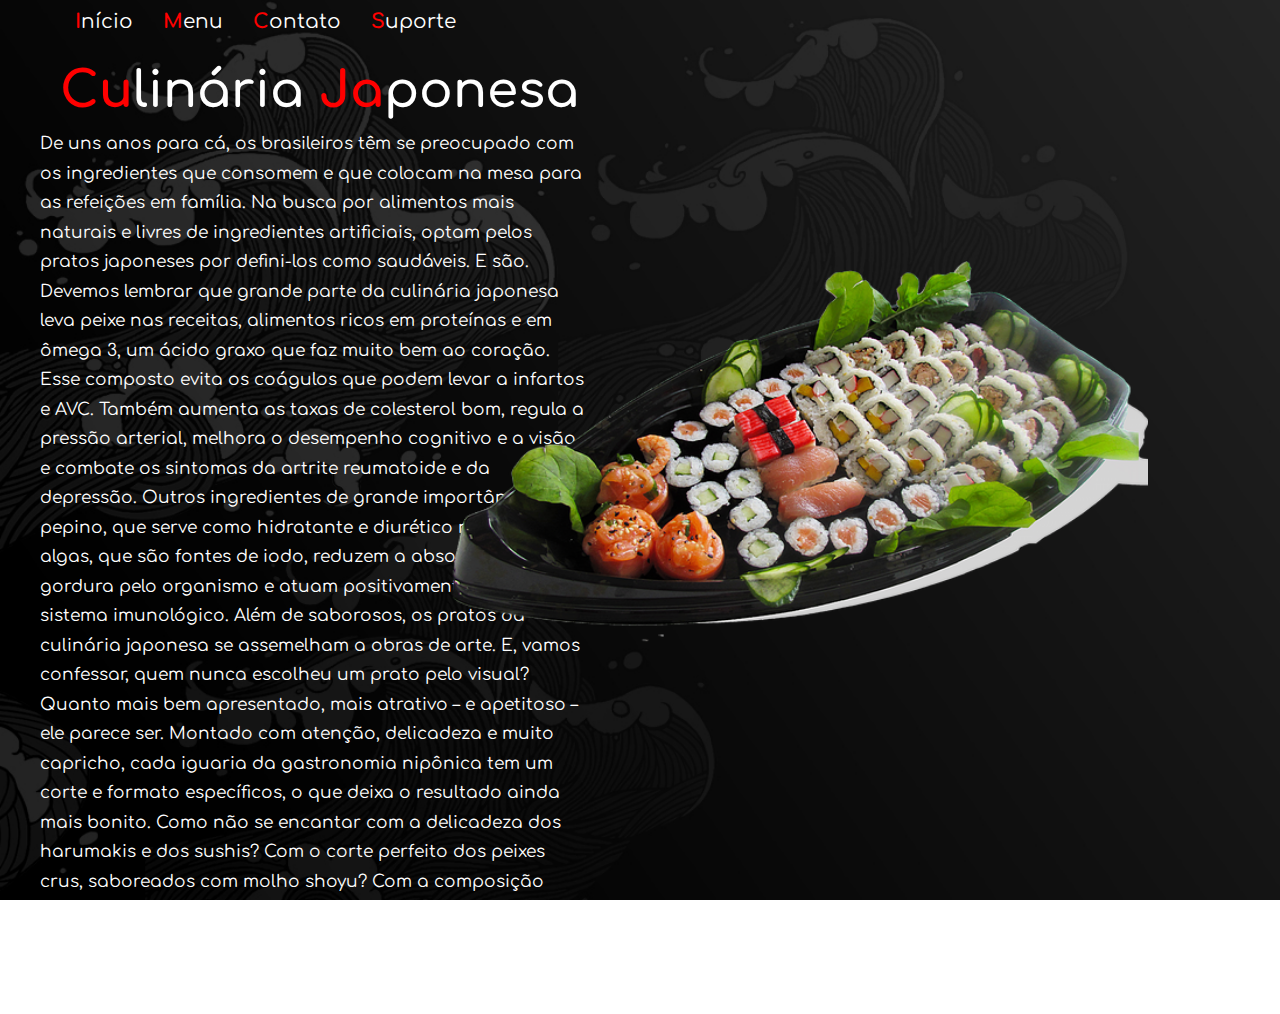
<file: index.html>
<!DOCTYPE html>
<html lang="pt-br">

<head>
    <meta charset="UTF-8">
    <meta name="viewport" content="width=device-width, initial-scale=1.0">
    <link rel="preconnect" href="https://fonts.googleapis.com">
    <link rel="preconnect" href="https://fonts.gstatic.com" crossorigin>
    <link href="https://fonts.googleapis.com/css2?family=Comfortaa:wght@400;600&display=swap" rel="stylesheet">
    <link rel="stylesheet" href="style.css">
    <title>Culinaria Japonesa</title>
</head>

<body>
    <div class="container">
        <header>
            <a href="./index.html"><span>I</span>nício</a>
            <a href="./index-2.html"><span>M</span>enu</a>
            <a href="./index-3.html"><span>C</span>ontato</a>
            <a href=""><span>S</span>uporte</a>
        </header>

        <h1><span>Cu</span>linária <span>Ja</span>ponesa</h1>
        <p>De uns anos para cá, os brasileiros têm se preocupado com os ingredientes que consomem e que colocam na mesa
            para as refeições em família. Na busca por alimentos mais naturais e livres de ingredientes artificiais,
            optam pelos pratos japoneses por defini-los como saudáveis.

            E são. Devemos lembrar que grande parte da culinária japonesa leva peixe nas receitas, alimentos ricos em
            proteínas e em ômega 3, um ácido graxo que faz muito bem ao coração.

            Esse composto evita os coágulos que podem levar a infartos e AVC. Também aumenta as taxas de colesterol bom,
            regula a pressão arterial, melhora o desempenho cognitivo e a visão e combate os sintomas da artrite
            reumatoide e da depressão.

            Outros ingredientes de grande importância são o pepino, que serve como hidratante e diurético natural, e as
            algas, que são fontes de iodo, reduzem a absorção de gordura pelo organismo e atuam positivamente no nosso
            sistema imunológico.
            Além de saborosos, os pratos da culinária japonesa se assemelham a obras de arte. E, vamos confessar, quem
            nunca escolheu um prato pelo visual? Quanto mais bem apresentado, mais atrativo – e apetitoso – ele parece
            ser.

            Montado com atenção, delicadeza e muito capricho, cada iguaria da gastronomia nipônica tem um corte e
            formato específicos, o que deixa o resultado ainda mais bonito. Como não se encantar com a delicadeza dos
            harumakis e dos sushis? Com o corte perfeito dos peixes crus, saboreados com molho shoyu? Com a composição
            colorida dos temakis? Irresistível!
            Os rodízios também permitem um mergulho saboroso na gastronomia oriental, uma vez que o cliente tem a oportunidade de provar uma pequena porção de cada prato.
        </p>
    </div>
    <div class="container-2">
        <img src="./Assets/pngwing.com (17).png" alt="">
    </div>

</body>

</html>
</file>
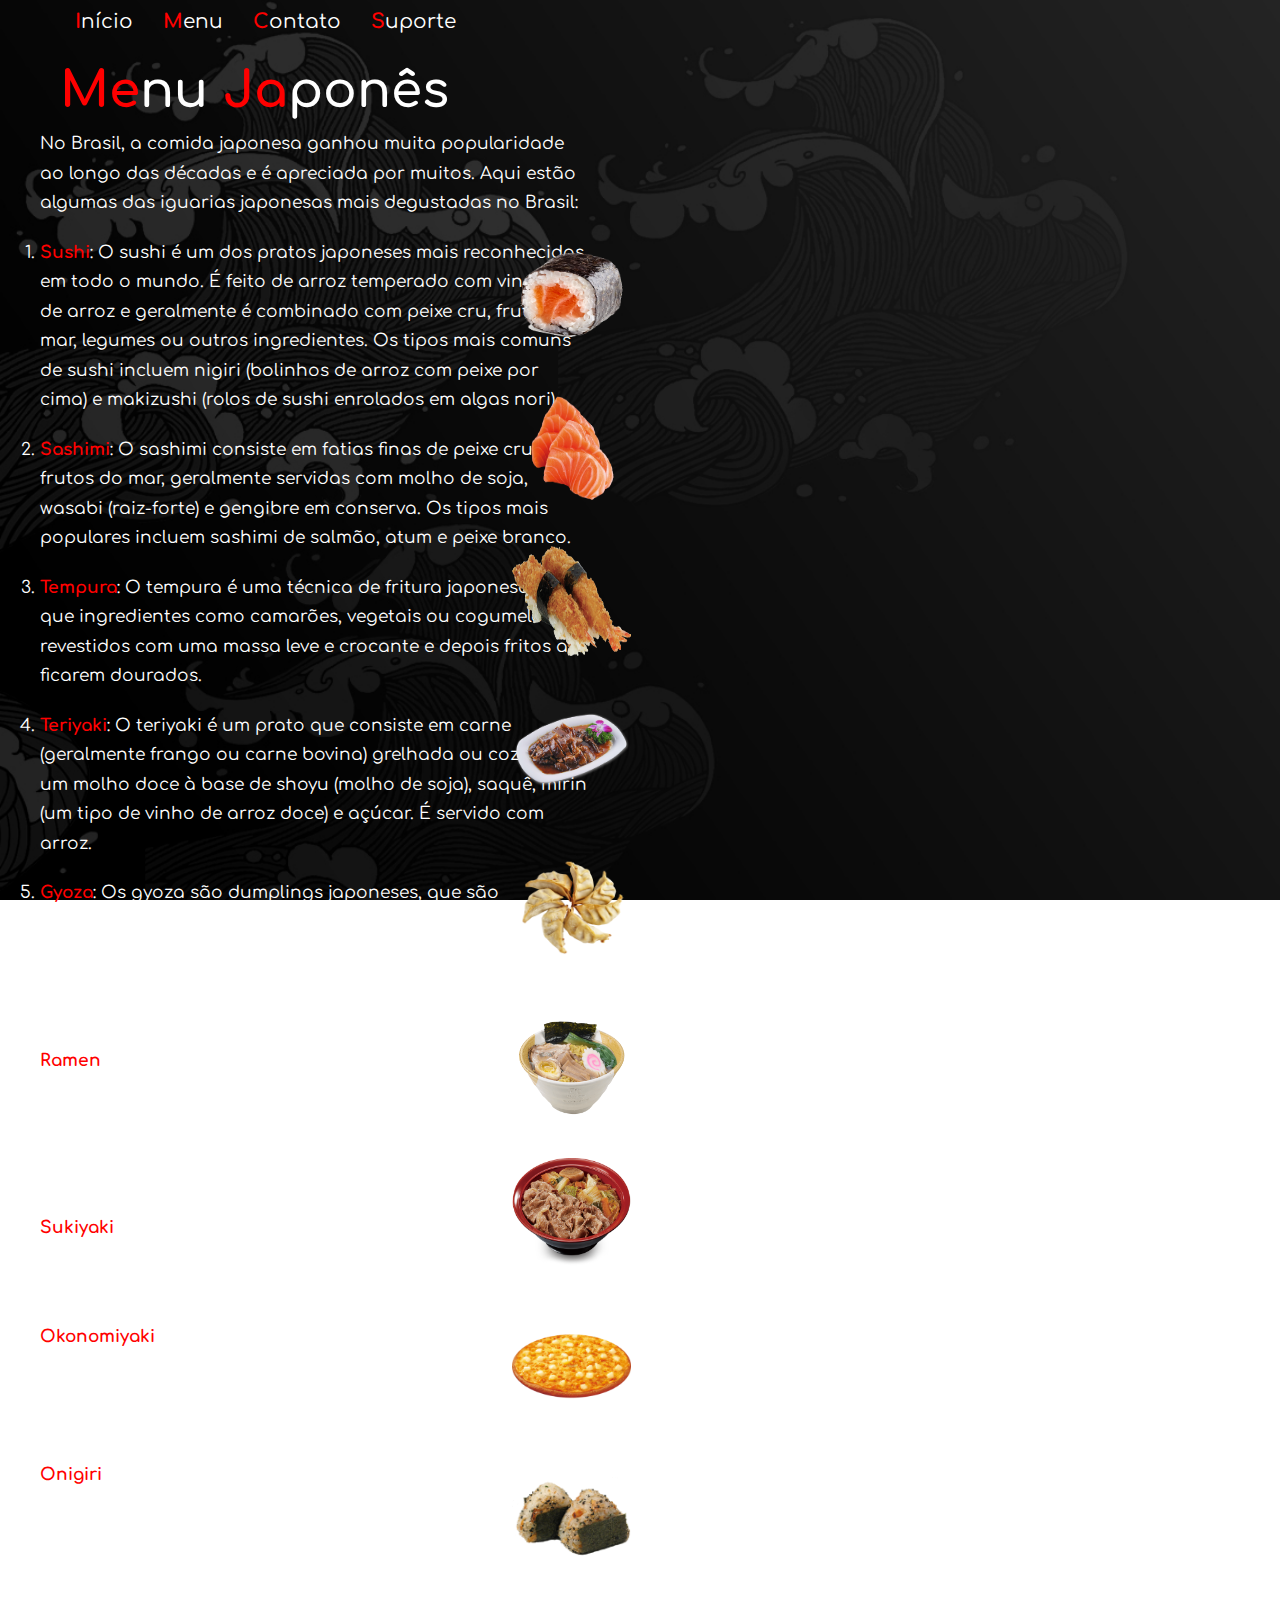
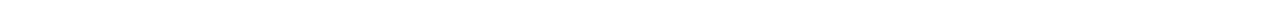
<file: index-2.html>
<!DOCTYPE html>
<html lang="pt-br">

<head>
    <meta charset="UTF-8">
    <meta name="viewport" content="width=device-width, initial-scale=1.0">
    <link rel="preconnect" href="https://fonts.googleapis.com">
    <link rel="preconnect" href="https://fonts.gstatic.com" crossorigin>
    <link href="https://fonts.googleapis.com/css2?family=Comfortaa:wght@400;600&display=swap" rel="stylesheet">
    <link rel="stylesheet" href="style-2.css">
    <title>Menu Culinario</title>
</head>

<body>
    <div class="container">
        <header> <a href="./index.html"><span>I</span>nício</a>
            <a href="./index-2.html"><span>M</span>enu</a>
            <a href="./index-3.html"><span>C</span>ontato</a>
            <a href=""><span>S</span>uporte</a></header>
        <h1><span>Me</span>nu <span>Ja</span>ponês</h1>
        <p>No Brasil, a comida japonesa ganhou muita popularidade ao longo das décadas e é apreciada por muitos. Aqui
            estão algumas das iguarias japonesas mais degustadas no Brasil:</p>
        <ol>
            <li><span>Sushi</span>: O sushi é um dos pratos japoneses mais reconhecidos em todo o mundo. É feito de arroz temperado com
            vinagre de arroz e geralmente é combinado com peixe cru, frutos do mar, legumes ou outros ingredientes. Os
            tipos mais comuns de sushi incluem nigiri (bolinhos de arroz com peixe por cima) e makizushi (rolos de sushi
            enrolados em algas nori).</li>

            <li><span>Sashimi</span>: O sashimi consiste em fatias finas de peixe cru ou frutos do mar, geralmente servidas com molho de
            soja, wasabi (raiz-forte) e gengibre em conserva. Os tipos mais populares incluem sashimi de salmão, atum e
            peixe branco.</li>

            <li><span>Tempura</span>: O tempura é uma técnica de fritura japonesa em que ingredientes como camarões, vegetais ou
            cogumelos são revestidos com uma massa leve e crocante e depois fritos até ficarem dourados.</li>

            <li><span>Teriyaki</span>: O teriyaki é um prato que consiste em carne (geralmente frango ou carne bovina) grelhada ou cozida
            em um molho doce à base de shoyu (molho de soja), saquê, mirin (um tipo de vinho de arroz doce) e açúcar. É
            servido com arroz.</li>

            <li><span>Gyoza</span>: Os gyoza são dumplings japoneses, que são pequenos bolinhos recheados com carne moída (geralmente de
            porco e/ou frango), vegetais e temperos. Eles são cozidos no vapor e depois fritos para ficarem crocantes na
            parte inferior.</li>

            <li><span>Ramen</span>: O ramen é uma sopa de macarrão japonesa que geralmente inclui macarrão de trigo, caldo (à base de
            osso de porco, frango ou vegetais), carne (como barriga de porco cozida lentamente), ovos cozidos, brotos de
            bambu e outros condimentos.</li>

            <li><span>Sukiyaki</span>: O sukiyaki é um prato cozido em uma panela na mesa com fatias finas de carne, tofu, verduras e
            macarrão, todos cozidos em um molho doce à base de shoyu.</li>

            <li><span>Okonomiyaki</span>: Okonomiyaki é uma espécie de panqueca ou pizza japonesa, que pode ser feita com uma variedade
            de ingredientes, como repolho, frutos do mar, carne e vegetais, todos misturados em uma massa e fritos.</li>

            <li><span>Onigiri</span>: Onigiri são bolinhos de arroz em forma de triângulo ou bola, geralmente envoltos em uma folha de
            alga nori. Eles são frequentemente recheados com salmão, umeboshi (ameixa em conserva) ou outros
            ingredientes.</li>

        </ol>
    </div>
    <div class="container-2">
       <img src="./Assets/sushi.png" alt="">
       <img src="./Assets/sashimi.png" alt="">
       <img src="./Assets/tempura.png" alt="">
       <img src="./Assets/Teriyaki.png" alt="">
       <img src="./Assets/gyoza.png" alt="">
       <img src="./Assets/ramen.png" alt="">
       <img src="./Assets/sukiyaki.png" alt="">
       <img src="./Assets/okonomiyaki.png" alt="">
       <img src="./Assets/onigiri.png" alt="">

</body>

</html>
</file>
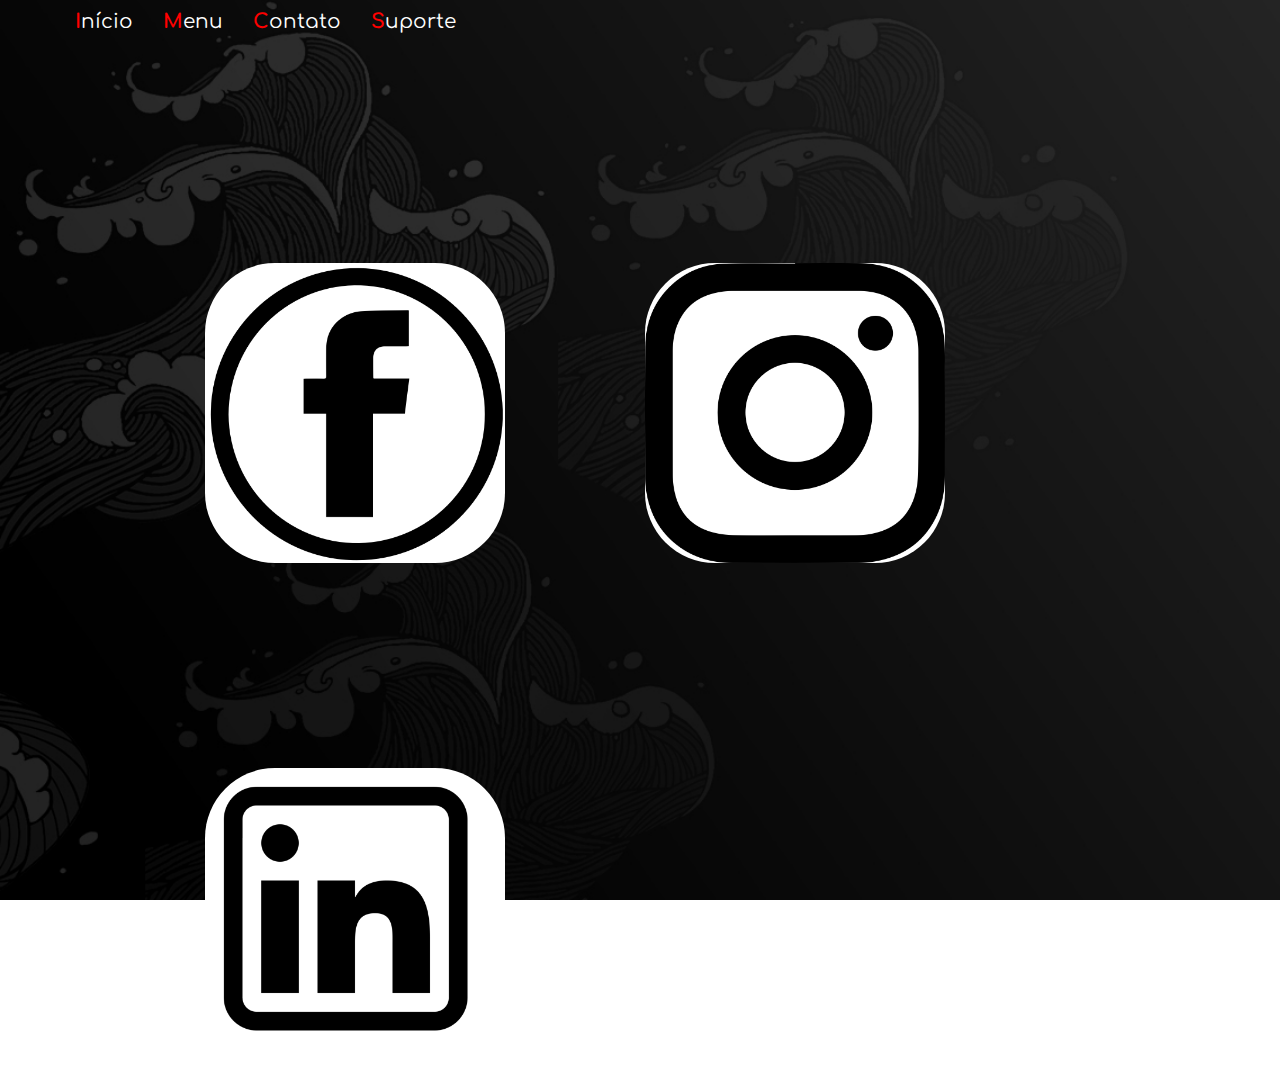
<file: index-3.html>
<!DOCTYPE html>
<html lang="pt-br">
<head>
    <meta charset="UTF-8">
    <meta name="viewport" content="width=device-width, initial-scale=1.0">
    <link rel="preconnect" href="https://fonts.googleapis.com">
    <link rel="preconnect" href="https://fonts.gstatic.com" crossorigin>
    <link href="https://fonts.googleapis.com/css2?family=Comfortaa:wght@400;600&display=swap" rel="stylesheet">
    <link rel="stylesheet" href="style-3.css">
    <title>Contato</title>
</head>
<body>
    <header>
        <a href="./index.html"><span>I</span>nício</a>
        <a href="./index-2.html"><span>M</span>enu</a>
        <a href="./index-3.html"><span>C</span>ontato</a>
        <a href=""><span>S</span>uporte</a>
    </header>

 <div>
    <a href="https://www.facebook.com/brunohenriquedos.santos.353/" target="_blank"><img src="./Assets/facebook.png" alt=""></a>
    <a href="https://www.instagram.com/brunohdsantos93/" target="_blank"><img src="./Assets/instagram.png" alt=""></a>
    <a href="https://www.linkedin.com/in/bruno-henrique-dos-santos-4a4b2b161/" target="_blank"><img src="./Assets/linkedin.png" alt=""></a>
 </div>
    
</body>
</html>
</file>
<file: style.css>
*{
    margin: 0;
    padding: 0;
    box-sizing: border-box;
    font-family: "Comfortaa",sans-serif;
}
body{
    background-image: url(./Assets/—Pngtree—gourmet\ japanese\ restaurant\ sushi\ creative_1016307.jpg);
    background-size: cover;
    background-attachment: fixed;
    background-repeat: no-repeat;
    width: 100%;
    height: 100%;
}

.container{
    display: inline-block;
    position: absolute;
    width: 100vw;
    height: 100vh;
}

header{
    margin: 10px 0 30px 50px;
}

a{
    text-decoration: none;
    margin-left: 25px;
    font-size: 20px;
    font-weight: 400;
    color: rgb(255, 255, 255);
    cursor: pointer;
}

h1{
    margin: 30px 0 10px 60px;
    font-size: 50px;
    font-weight: 600;
    color: white;
}

span{
    color: red;
    font-weight: bold;
}

p{
    font-weight: 400;
    font-size: 17px;
    width: 550px;
    line-height: 29.5px;
    margin-left: 40px;
    color: white;
}

.container-2{
    display: inline-block;
    position: relative;
    left: 35%;
    margin-top: 240px;

}

img{
    width: 700px;
    height: 500px;
    display: block;
}
</file>
<file: style-2.css>
*{
    margin: 0;
    padding: 0;
    box-sizing: border-box;
    font-family: "Comfortaa",sans-serif;
}

body{
    background-image: url(./Assets/—Pngtree—gourmet\ japanese\ restaurant\ sushi\ creative_1016307.jpg);
    background-size: cover;
    background-attachment:fixed;
    background-repeat: no-repeat;
    width: 100%;
    height: 100%;
}

.container{
    display: inline-block;
    position: absolute;
    width: 100vw;
    height: 100vh;
}

header{
    margin: 10px 0 30px 50px;
}

a{
    text-decoration: none;
    margin-left: 25px;
    font-size: 20px;
    font-weight: 400;
    color: rgb(255, 255, 255);
    cursor: pointer;
}

h1{
    margin: 30px 0 10px 60px;
    font-size: 50px;
    font-weight: 600;
    color: white;
}

span{
    color: red;
    font-weight: bold;
}

p{
    font-weight: 400;
    font-size: 17px;
    width: 550px;
    line-height: 29.5px;
    margin-left: 40px;
    margin-bottom: 20px;
    color: white;
}

li{
    font-weight: 400;
    font-size: 17px;
    width: 550px;
    line-height: 29.5px;
    margin-left: 40px;
    margin-bottom: 20px;
    color: white;
}

.container-2{
    display: inline-block;
    position: relative;
    left: 40%;
    margin-top: 240px;

}

img{
    width: 119px;
    height: 110px;
    display: block;
    margin-bottom: 43px;
}
</file>
<file: style-3.css>
*{
    margin: 0;
    padding: 0;
    box-sizing: border-box;
    font-family: "Comfortaa",sans-serif;
}
body{
    background-image: url(./Assets/—Pngtree—gourmet\ japanese\ restaurant\ sushi\ creative_1016307.jpg);
    background-size: cover;
    background-attachment: fixed;
    background-repeat: no-repeat;
    width: 100%;
    height: 100%;
    z-index: -1;
}

header{
    margin: 10px 0 30px 50px;
}

a{
    text-decoration: none;
    margin-left: 25px;
    font-size: 20px;
    font-weight: 400;
    color: rgb(255, 255, 255);
    cursor: pointer;
}
span{
    color: red;
    font-weight: bold;
}

div{
    display: inline-block;
    margin-left: 70px;
}

img{
    display: inline;
    background-color: white;
    border-radius: 70px;
    width: 300px;
    height: 300px;
    margin-top: 200px;
    margin-left: 110px;
}
</file>
